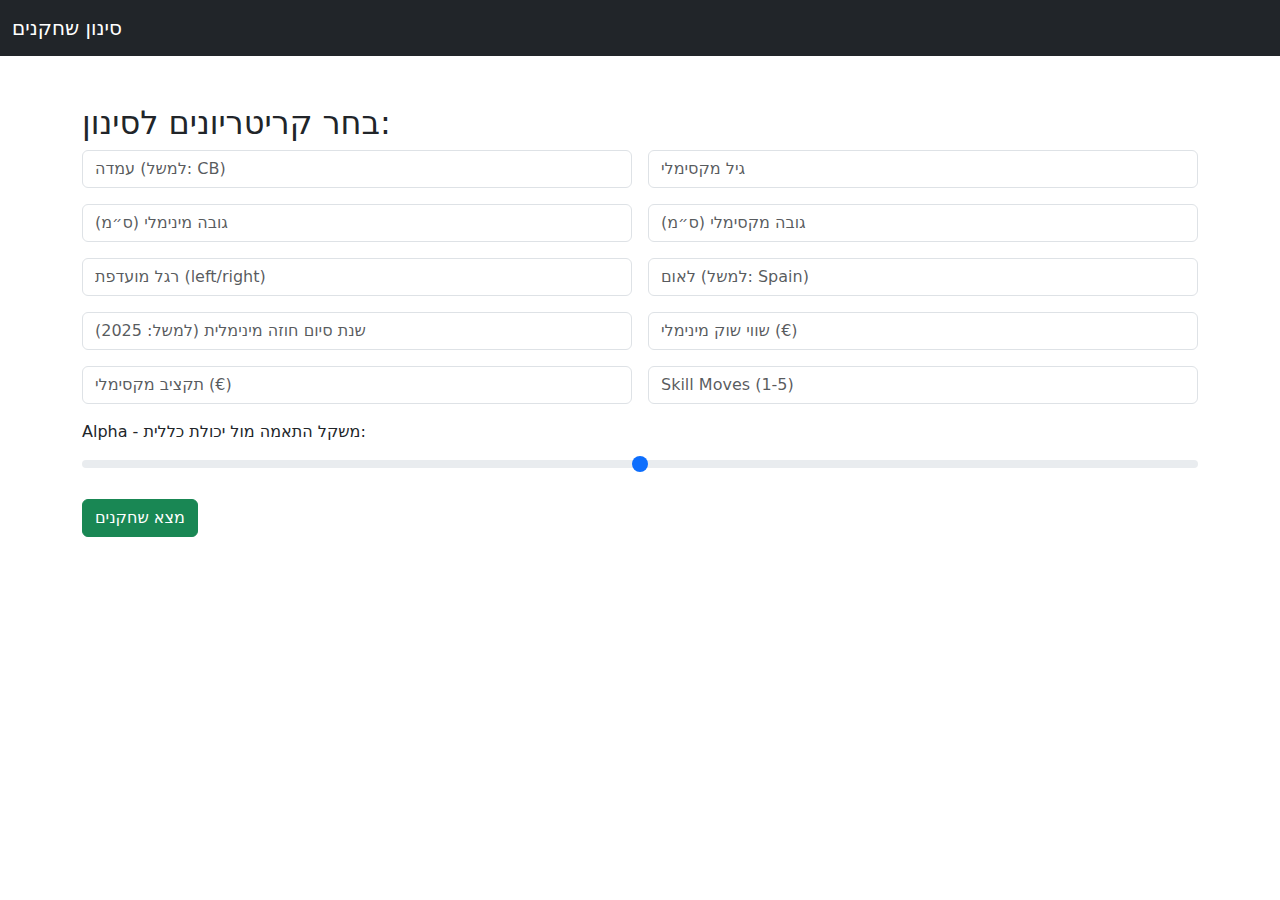
<file: src/templates/filter.html>
<!DOCTYPE html>
<html lang="en">
<head>
    <meta charset="UTF-8">
    <title>סינון שחקנים</title>
    <link href="https://cdn.jsdelivr.net/npm/bootstrap@5.3.0/dist/css/bootstrap.min.css" rel="stylesheet">
</head>
<body>

<nav class="navbar navbar-expand-lg navbar-dark bg-dark">
  <div class="container-fluid">
    <a class="navbar-brand" href="#">סינון שחקנים</a>
  </div>
</nav>

<div class="container mt-5">
    <h2>בחר קריטריונים לסינון:</h2>
    <form method="POST" action="{{ url_for('filter_players') }}">
        <div class="row g-3">
            <div class="col-md-6">
                <input type="text" name="position" class="form-control" placeholder="עמדה (למשל: CB)" required>
            </div>
            <div class="col-md-6">
                <input type="number" name="max_age" class="form-control" placeholder="גיל מקסימלי">
            </div>
            <div class="col-md-6">
                <input type="number" name="min_height" class="form-control" placeholder="גובה מינימלי (ס״מ)">
            </div>
            <div class="col-md-6">
                <input type="number" name="max_height" class="form-control" placeholder="גובה מקסימלי (ס״מ)">
            </div>
            <div class="col-md-6">
                <input type="text" name="preferred_foot" class="form-control" placeholder="רגל מועדפת (left/right)">
            </div>
            <div class="col-md-6">
                <input type="text" name="nationality" class="form-control" placeholder="לאום (למשל: Spain)">
            </div>
            <div class="col-md-6">
                <input type="number" name="contract_exp" class="form-control" placeholder="שנת סיום חוזה מינימלית (למשל: 2025)">
            </div>
            <div class="col-md-6">
                <input type="number" name="min_market_val" class="form-control" placeholder="שווי שוק מינימלי (€)">
            </div>
            <div class="col-md-6">
                <input type="number" name="max_budget" class="form-control" placeholder="תקציב מקסימלי (€)">
            </div>
            <div class="col-md-6">
                <input type="number" name="skill_moves" class="form-control" placeholder="Skill Moves (1-5)">
            </div>
            <div class="col-md-12">
                <label for="alpha" class="form-label">Alpha - משקל התאמה מול יכולת כללית:</label>
                <input type="range" name="alpha" class="form-range" min="0" max="100" value="50" id="alpha">
            </div>
        </div>
        <button type="submit" class="btn btn-success mt-3">מצא שחקנים</button>
    </form>
</div>

</body>
</html>
</file>
